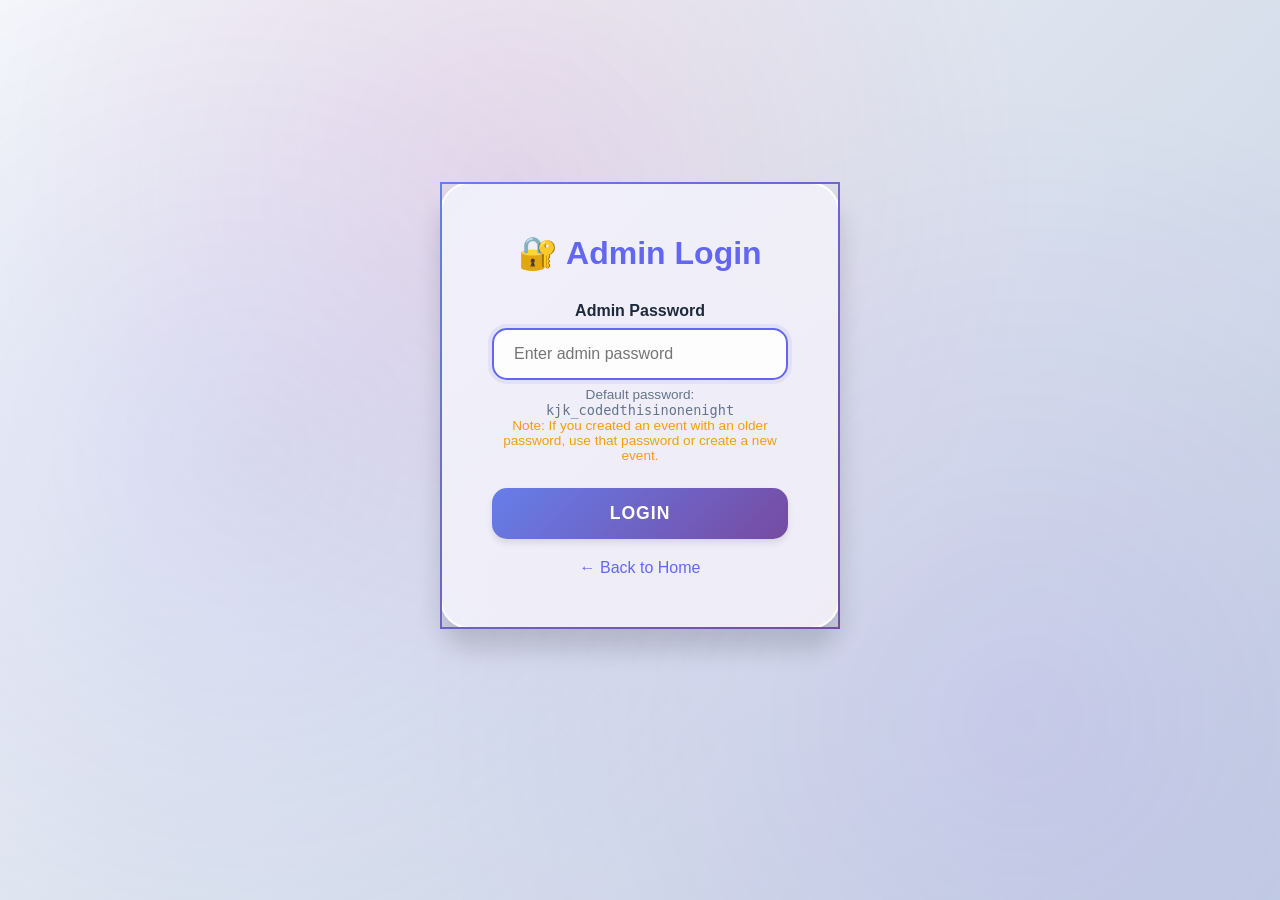
<file: frontend/admin-login.html>
<!DOCTYPE html>
<html lang="en">
<head>
    <meta charset="UTF-8">
    <meta name="viewport" content="width=device-width, initial-scale=1.0">
    <title>Admin Login - Coding Competition</title>
    <link rel="stylesheet" href="/static/css/style.css">
</head>
<body class="light-mode">
    <div class="landing-hero">
        <div class="registration-form" style="max-width: 400px;">
            <h2 style="margin-bottom: 30px; text-align: center;">🔐 Admin Login</h2>
            <div class="form-group">
                <label for="admin-password">Admin Password</label>
                <input type="password" id="admin-password" name="password" required placeholder="Enter admin password" autofocus>
                <small style="color: var(--text-light-secondary); font-size: 0.85rem; display: block; margin-top: 5px;">
                    Default password: <code>kjk_codedthisinonenight</code><br>
                    <span style="color: #f59e0b;">Note: If you created an event with an older password, use that password or create a new event.</span>
                </small>
            </div>
            <button type="button" class="btn btn-primary" onclick="loginAdmin()">Login</button>
            <div id="login-error" style="margin-top: 15px; color: var(--danger-color); display: none; padding: 10px; background: rgba(239, 68, 68, 0.1); border-radius: 5px; border-left: 4px solid var(--danger-color);"></div>
            <div style="margin-top: 20px; text-align: center;">
                <a href="/" style="color: var(--primary-color); text-decoration: none;">← Back to Home</a>
            </div>
        </div>
    </div>

    <script>
        async function loginAdmin() {
            const password = document.getElementById('admin-password').value;
            if (!password) {
                document.getElementById('login-error').textContent = 'Please enter a password';
                document.getElementById('login-error').style.display = 'block';
                return;
            }

            const errorDiv = document.getElementById('login-error');
            errorDiv.style.display = 'none';

            // Check if event exists and verify password
            try {
                const eventResponse = await fetch('/api/admin/event/active');
                
                if (eventResponse.ok) {
                    const event = await eventResponse.json();
                    if (event && event.id) {
                        // Verify password with backend
                        try {
                            const verifyResponse = await fetch(`/api/admin/verify-password/${event.id}`, {
                                method: 'POST',
                                headers: {
                                    'Content-Type': 'application/json'
                                },
                                body: JSON.stringify({ password: password })
                            });
                            
                            if (!verifyResponse.ok) {
                                const errorData = await verifyResponse.json().catch(() => ({ detail: 'Incorrect password' }));
                                errorDiv.textContent = errorData.detail || 'Incorrect password. If you created an event with the old default password, you may need to create a new event or use the old password.';
                                errorDiv.style.display = 'block';
                                return;
                            }
                        } catch (verifyError) {
                            console.error('Password verification error:', verifyError);
                            errorDiv.textContent = 'Error verifying password. Please try again.';
                            errorDiv.style.display = 'block';
                            return;
                        }
                    }
                    // If no event exists, allow access (first time setup)
                } else if (eventResponse.status === 404) {
                    // No event exists - allow access for first time setup
                    console.log('No event exists - allowing access for first time setup');
                } else {
                    // Other error - still allow access (might be database issue)
                    console.log('Event check returned status:', eventResponse.status);
                }
            } catch (error) {
                console.error('Password verification error:', error);
                // If error, allow access (might be first time setup or database not ready)
                console.log('Allowing access despite error (first time setup?)');
            }

            // Store password in sessionStorage for this session
            sessionStorage.setItem('admin_password', password);
            // Redirect to admin panel
            window.location.href = '/admin';
        }

        // Allow Enter key to submit
        document.getElementById('admin-password').addEventListener('keypress', function(e) {
            if (e.key === 'Enter') {
                loginAdmin();
            }
        });

        function toggleTheme() {
            document.body.classList.toggle('light-mode');
            document.body.classList.toggle('dark-mode');
            localStorage.setItem('theme', document.body.classList.contains('dark-mode') ? 'dark' : 'light');
        }
        
        const savedTheme = localStorage.getItem('theme') || 'light';
        if (savedTheme === 'dark') {
            document.body.classList.remove('light-mode');
            document.body.classList.add('dark-mode');
        }
    </script>
</body>
</html>
</file>
<file: static/css/style.css>
:root {
    --primary-color: #6366f1;
    --primary-dark: #4f46e5;
    --secondary-color: #8b5cf6;
    --accent-color: #ec4899;
    --success-color: #10b981;
    --danger-color: #ef4444;
    --warning-color: #f59e0b;
    --info-color: #3b82f6;
    
    /* Dark theme colors */
    --bg-dark: #0f172a;
    --bg-dark-secondary: #1e293b;
    --bg-dark-tertiary: #334155;
    --text-dark: #f1f5f9;
    --text-dark-secondary: #cbd5e1;
    
    /* Light theme colors */
    --bg-light: #ffffff;
    --bg-light-secondary: #f8fafc;
    --bg-light-tertiary: #f1f5f9;
    --text-light: #1e293b;
    --text-light-secondary: #64748b;
    
    /* Gradients */
    --gradient-primary: linear-gradient(135deg, #667eea 0%, #764ba2 100%);
    --gradient-secondary: linear-gradient(135deg, #f093fb 0%, #f5576c 100%);
    --gradient-success: linear-gradient(135deg, #4facfe 0%, #00f2fe 100%);
    --gradient-dark: linear-gradient(135deg, #1e3c72 0%, #2a5298 100%);
    --gradient-hero: linear-gradient(135deg, #667eea 0%, #764ba2 50%, #f093fb 100%);
    
    /* Shadows */
    --shadow-sm: 0 2px 4px rgba(0,0,0,0.1);
    --shadow-md: 0 4px 6px rgba(0,0,0,0.1);
    --shadow-lg: 0 10px 15px rgba(0,0,0,0.1);
    --shadow-xl: 0 20px 25px rgba(0,0,0,0.15);
    --shadow-glow: 0 0 20px rgba(99, 102, 241, 0.3);
}

* {
    margin: 0;
    padding: 0;
    box-sizing: border-box;
}

body {
    font-family: 'Inter', 'Segoe UI', Tahoma, Geneva, Verdana, sans-serif;
    transition: background-color 0.3s, color 0.3s;
    overflow-x: hidden;
    background: var(--bg-light);
    color: var(--text-light);
}

body.light-mode {
    background: linear-gradient(135deg, #f5f7fa 0%, #c3cfe2 100%);
    background-attachment: fixed;
    color: var(--text-light);
}

body.dark-mode {
    background: linear-gradient(135deg, #0f172a 0%, #1e293b 50%, #0f172a 100%);
    background-attachment: fixed;
    color: var(--text-dark);
}

/* Animated background particles */
body::before {
    content: '';
    position: fixed;
    top: 0;
    left: 0;
    width: 100%;
    height: 100%;
    background-image: 
        radial-gradient(circle at 20% 50%, rgba(99, 102, 241, 0.1) 0%, transparent 50%),
        radial-gradient(circle at 80% 80%, rgba(139, 92, 246, 0.1) 0%, transparent 50%),
        radial-gradient(circle at 40% 20%, rgba(236, 72, 153, 0.1) 0%, transparent 50%);
    pointer-events: none;
    z-index: 0;
    animation: backgroundShift 20s ease-in-out infinite;
}

@keyframes backgroundShift {
    0%, 100% { opacity: 1; }
    50% { opacity: 0.8; }
}

.container {
    max-width: 1200px;
    margin: 0 auto;
    padding: 20px;
    position: relative;
    z-index: 1;
}

/* Navbar */
.navbar {
    background: rgba(255, 255, 255, 0.95);
    backdrop-filter: blur(10px);
    padding: 15px 30px;
    display: flex;
    justify-content: space-between;
    align-items: center;
    box-shadow: var(--shadow-lg);
    position: sticky;
    top: 0;
    z-index: 1000;
    border-bottom: 2px solid transparent;
    border-image: var(--gradient-primary);
    border-image-slice: 1;
}

body.dark-mode .navbar {
    background: rgba(15, 23, 42, 0.95);
    border-bottom: 2px solid rgba(99, 102, 241, 0.3);
}

.navbar-brand {
    display: flex;
    align-items: center;
    gap: 15px;
    color: var(--primary-color);
    text-decoration: none;
    font-size: 1.5rem;
    font-weight: 700;
    background: var(--gradient-primary);
    -webkit-background-clip: text;
    -webkit-text-fill-color: transparent;
    background-clip: text;
    transition: transform 0.3s;
}

.navbar-brand:hover {
    transform: scale(1.05);
}

.navbar-logo {
    height: 50px;
    width: auto;
    border-radius: 12px;
    box-shadow: var(--shadow-md);
    transition: transform 0.3s, box-shadow 0.3s;
}

.navbar-logo:hover {
    transform: scale(1.1) rotate(5deg);
    box-shadow: var(--shadow-glow);
}

.navbar-links {
    display: flex;
    gap: 20px;
    align-items: center;
}

.navbar-links a {
    color: var(--text-light);
    text-decoration: none;
    padding: 10px 20px;
    border-radius: 25px;
    transition: all 0.3s;
    font-weight: 500;
    position: relative;
    overflow: hidden;
}

body.dark-mode .navbar-links a {
    color: var(--text-dark);
}

.navbar-links a::before {
    content: '';
    position: absolute;
    top: 0;
    left: -100%;
    width: 100%;
    height: 100%;
    background: var(--gradient-primary);
    transition: left 0.3s;
    z-index: -1;
}

.navbar-links a:hover::before {
    left: 0;
}

.navbar-links a:hover {
    color: white;
    transform: translateY(-2px);
    box-shadow: var(--shadow-md);
}

.theme-toggle {
    background: var(--gradient-primary);
    border: none;
    color: white;
    padding: 10px 20px;
    border-radius: 25px;
    cursor: pointer;
    transition: all 0.3s;
    font-size: 1.2rem;
    box-shadow: var(--shadow-md);
}

.theme-toggle:hover {
    transform: scale(1.1) rotate(180deg);
    box-shadow: var(--shadow-glow);
}

/* Landing Page */
.landing-hero {
    min-height: 90vh;
    display: flex;
    flex-direction: column;
    justify-content: center;
    align-items: center;
    text-align: center;
    padding: 40px 20px;
    position: relative;
    z-index: 1;
}

.hero-logo {
    height: 180px;
    width: auto;
    margin-bottom: 30px;
    border-radius: 20px;
    box-shadow: var(--shadow-xl);
    animation: float 3s ease-in-out infinite, fadeInUp 0.8s ease-out;
    border: 4px solid;
    border-image: var(--gradient-primary);
    border-image-slice: 1;
    padding: 10px;
    background: white;
}

body.dark-mode .hero-logo {
    background: var(--bg-dark-secondary);
}

@keyframes float {
    0%, 100% { transform: translateY(0px); }
    50% { transform: translateY(-20px); }
}

.hero-title {
    font-size: 4rem;
    margin-bottom: 15px;
    background: var(--gradient-hero);
    -webkit-background-clip: text;
    -webkit-text-fill-color: transparent;
    background-clip: text;
    animation: fadeInUp 1s ease-out;
    font-weight: 800;
    text-shadow: 0 0 30px rgba(99, 102, 241, 0.3);
    letter-spacing: -2px;
}

.hero-subtitle {
    font-size: 1.8rem;
    margin-bottom: 50px;
    opacity: 0.9;
    animation: fadeInUp 1.2s ease-out;
    color: var(--text-light-secondary);
    font-weight: 300;
}

body.dark-mode .hero-subtitle {
    color: var(--text-dark-secondary);
}

.registration-form {
    background: rgba(255, 255, 255, 0.95);
    backdrop-filter: blur(20px);
    padding: 50px;
    border-radius: 30px;
    box-shadow: var(--shadow-xl);
    max-width: 550px;
    width: 100%;
    animation: fadeInUp 1.4s ease-out, slideIn 0.5s ease-out;
    border: 2px solid;
    border-image: var(--gradient-primary);
    border-image-slice: 1;
    position: relative;
    overflow: hidden;
}

body.dark-mode .registration-form {
    background: rgba(30, 41, 59, 0.95);
}

.registration-form::before {
    content: '';
    position: absolute;
    top: -50%;
    left: -50%;
    width: 200%;
    height: 200%;
    background: var(--gradient-primary);
    opacity: 0.1;
    animation: rotate 20s linear infinite;
    z-index: 0;
}

.registration-form > * {
    position: relative;
    z-index: 1;
}

@keyframes rotate {
    from { transform: rotate(0deg); }
    to { transform: rotate(360deg); }
}

.registration-form h2 {
    margin-bottom: 30px;
    color: var(--primary-color);
    font-size: 2rem;
    font-weight: 700;
}

.form-group {
    margin-bottom: 25px;
}

.form-group label {
    display: block;
    margin-bottom: 10px;
    font-weight: 600;
    color: var(--text-light);
    font-size: 1rem;
}

body.dark-mode .form-group label {
    color: var(--text-dark);
}

.form-group input,
.form-group select {
    width: 100%;
    padding: 15px 20px;
    border: 2px solid rgba(99, 102, 241, 0.3);
    border-radius: 15px;
    font-size: 1rem;
    transition: all 0.3s;
    background: rgba(255, 255, 255, 0.9);
    color: var(--text-light);
}

body.dark-mode .form-group input,
body.dark-mode .form-group select {
    background: rgba(15, 23, 42, 0.9);
    color: var(--text-dark);
    border-color: rgba(99, 102, 241, 0.5);
}

.form-group input:focus,
.form-group select:focus {
    outline: none;
    border-color: var(--primary-color);
    box-shadow: 0 0 0 4px rgba(99, 102, 241, 0.1);
    transform: translateY(-2px);
}

.btn {
    padding: 15px 40px;
    border: none;
    border-radius: 15px;
    font-size: 1.1rem;
    font-weight: 600;
    cursor: pointer;
    transition: all 0.3s;
    text-transform: uppercase;
    letter-spacing: 1px;
    position: relative;
    overflow: hidden;
    box-shadow: var(--shadow-md);
}

.btn::before {
    content: '';
    position: absolute;
    top: 50%;
    left: 50%;
    width: 0;
    height: 0;
    border-radius: 50%;
    background: rgba(255, 255, 255, 0.3);
    transform: translate(-50%, -50%);
    transition: width 0.6s, height 0.6s;
}

.btn:hover::before {
    width: 300px;
    height: 300px;
}

.btn-primary {
    background: var(--gradient-primary);
    color: white;
    width: 100%;
}

.btn-primary:hover {
    transform: translateY(-3px);
    box-shadow: var(--shadow-xl), var(--shadow-glow);
}

.btn-success {
    background: var(--gradient-success);
    color: white;
}

.btn-danger {
    background: linear-gradient(135deg, #f093fb 0%, #f5576c 100%);
    color: white;
}

.btn-warning {
    background: linear-gradient(135deg, #fad961 0%, #f76b1c 100%);
    color: white;
}

/* Lobby */
.lobby-container {
    max-width: 1000px;
    margin: 40px auto;
    position: relative;
    z-index: 1;
}

.lobby-header {
    text-align: center;
    margin-bottom: 50px;
    padding: 40px;
    background: rgba(255, 255, 255, 0.95);
    backdrop-filter: blur(20px);
    border-radius: 30px;
    box-shadow: var(--shadow-xl);
    border: 2px solid;
    border-image: var(--gradient-primary);
    border-image-slice: 1;
}

body.dark-mode .lobby-header {
    background: rgba(30, 41, 59, 0.95);
}

.lobby-logo {
    height: 150px;
    margin-bottom: 25px;
    border-radius: 20px;
    box-shadow: var(--shadow-lg);
    animation: float 3s ease-in-out infinite;
}

.players-list {
    display: grid;
    grid-template-columns: repeat(auto-fill, minmax(220px, 1fr));
    gap: 25px;
    margin-bottom: 40px;
}

.player-card {
    background: rgba(255, 255, 255, 0.95);
    backdrop-filter: blur(10px);
    padding: 25px;
    border-radius: 20px;
    text-align: center;
    box-shadow: var(--shadow-lg);
    animation: slideIn 0.5s ease-out;
    transition: all 0.3s;
    border: 2px solid transparent;
    position: relative;
    overflow: hidden;
}

body.dark-mode .player-card {
    background: rgba(30, 41, 59, 0.95);
}

.player-card::before {
    content: '';
    position: absolute;
    top: 0;
    left: -100%;
    width: 100%;
    height: 100%;
    background: var(--gradient-primary);
    opacity: 0.1;
    transition: left 0.3s;
}

.player-card:hover::before {
    left: 0;
}

.player-card:hover {
    transform: translateY(-10px) scale(1.05);
    box-shadow: var(--shadow-xl), var(--shadow-glow);
    border-color: var(--primary-color);
}

.player-name {
    font-weight: bold;
    font-size: 1.2rem;
    margin-bottom: 8px;
    color: var(--primary-color);
}

.player-year {
    color: var(--text-light-secondary);
    font-size: 1rem;
    padding: 5px 15px;
    background: rgba(99, 102, 241, 0.1);
    border-radius: 15px;
    display: inline-block;
}

.waiting-message {
    text-align: center;
    padding: 40px;
    background: rgba(255, 255, 255, 0.95);
    backdrop-filter: blur(20px);
    border-radius: 25px;
    margin-bottom: 40px;
    animation: pulse 2s infinite;
    box-shadow: var(--shadow-lg);
    border: 2px solid;
    border-image: var(--gradient-primary);
    border-image-slice: 1;
}

body.dark-mode .waiting-message {
    background: rgba(30, 41, 59, 0.95);
}

.waiting-message h2 {
    font-size: 2rem;
    margin-bottom: 15px;
    background: var(--gradient-primary);
    -webkit-background-clip: text;
    -webkit-text-fill-color: transparent;
    background-clip: text;
}

/* Contest Page */
.contest-layout {
    display: grid;
    grid-template-columns: 1fr 380px;
    gap: 25px;
    min-height: calc(100vh - 80px);
    padding: 25px;
    position: relative;
    z-index: 1;
}

.question-panel {
    background: rgba(255, 255, 255, 0.95);
    backdrop-filter: blur(20px);
    border-radius: 25px;
    padding: 35px;
    overflow-y: auto;
    box-shadow: var(--shadow-xl);
    border: 2px solid;
    border-image: var(--gradient-primary);
    border-image-slice: 1;
}

body.dark-mode .question-panel {
    background: rgba(30, 41, 59, 0.95);
}

.question-header {
    margin-bottom: 30px;
    padding-bottom: 20px;
    border-bottom: 3px solid;
    border-image: var(--gradient-primary);
    border-image-slice: 1;
}

.question-title {
    font-size: 2.2rem;
    margin-bottom: 15px;
    color: var(--primary-color);
    font-weight: 700;
}

.question-level {
    display: inline-block;
    padding: 8px 20px;
    border-radius: 25px;
    font-size: 1rem;
    font-weight: 700;
    margin-bottom: 15px;
    box-shadow: var(--shadow-md);
    text-transform: uppercase;
    letter-spacing: 1px;
}

.level-1 {
    background: var(--gradient-success);
    color: white;
}

.level-2 {
    background: linear-gradient(135deg, #fad961 0%, #f76b1c 100%);
    color: white;
}

.level-3 {
    background: linear-gradient(135deg, #f093fb 0%, #f5576c 100%);
    color: white;
}

.question-description {
    line-height: 1.8;
    margin-bottom: 30px;
    white-space: pre-wrap;
    font-size: 1.1rem;
    color: var(--text-light-secondary);
    padding: 20px;
    background: rgba(99, 102, 241, 0.05);
    border-radius: 15px;
    border-left: 4px solid var(--primary-color);
}

body.dark-mode .question-description {
    color: var(--text-dark-secondary);
    background: rgba(99, 102, 241, 0.1);
}

.timer {
    font-size: 2.5rem;
    font-weight: bold;
    text-align: center;
    padding: 20px;
    background: rgba(99, 102, 241, 0.1);
    border-radius: 20px;
    margin-bottom: 25px;
    font-family: 'Courier New', monospace;
    box-shadow: var(--shadow-md);
    border: 2px solid var(--primary-color);
}

body.dark-mode .timer {
    background: rgba(99, 102, 241, 0.2);
}

.timer.warning {
    color: var(--warning-color);
    animation: pulse 1s infinite;
    border-color: var(--warning-color);
    box-shadow: 0 0 20px rgba(245, 158, 11, 0.5);
}

.timer.danger {
    color: var(--danger-color);
    animation: pulse 0.5s infinite;
    border-color: var(--danger-color);
    box-shadow: 0 0 20px rgba(239, 68, 68, 0.5);
}

.editor-container {
    margin-bottom: 25px;
}

.code-editor {
    width: 100%;
    min-height: 450px;
    padding: 20px;
    border: 3px solid var(--primary-color);
    border-radius: 15px;
    font-family: 'Courier New', 'Fira Code', monospace;
    font-size: 15px;
    resize: vertical;
    background: #1e1e1e;
    color: #d4d4d4;
    box-shadow: var(--shadow-lg);
    transition: all 0.3s;
}

.code-editor:focus {
    outline: none;
    box-shadow: var(--shadow-glow);
    border-color: var(--secondary-color);
}

.editor-buttons {
    display: flex;
    gap: 15px;
    margin-top: 15px;
}

.btn-run, .btn-submit {
    flex: 1;
    padding: 15px;
    font-size: 1.1rem;
}

.output-panel {
    background: #1e1e1e;
    color: #d4d4d4;
    padding: 20px;
    border-radius: 15px;
    min-height: 180px;
    font-family: 'Courier New', monospace;
    font-size: 14px;
    overflow-y: auto;
    margin-top: 25px;
    box-shadow: var(--shadow-md);
    border: 2px solid #333;
}

.test-results {
    margin-top: 25px;
}

.test-case {
    padding: 15px;
    margin-bottom: 15px;
    border-radius: 12px;
    border-left: 5px solid;
    box-shadow: var(--shadow-md);
    transition: transform 0.3s;
}

.test-case:hover {
    transform: translateX(5px);
}

.test-case.pass {
    background: rgba(16, 185, 129, 0.15);
    border-color: var(--success-color);
    color: var(--success-color);
}

.test-case.fail {
    background: rgba(239, 68, 68, 0.15);
    border-color: var(--danger-color);
    color: var(--danger-color);
}

.sidebar {
    display: flex;
    flex-direction: column;
    gap: 25px;
}

.progress-card, .leaderboard-mini {
    background: rgba(255, 255, 255, 0.95);
    backdrop-filter: blur(20px);
    border-radius: 25px;
    padding: 30px;
    box-shadow: var(--shadow-xl);
    border: 2px solid;
    border-image: var(--gradient-primary);
    border-image-slice: 1;
}

body.dark-mode .progress-card,
body.dark-mode .leaderboard-mini {
    background: rgba(30, 41, 59, 0.95);
}

.progress-card h3, .leaderboard-mini h3 {
    margin-bottom: 20px;
    color: var(--primary-color);
    font-size: 1.5rem;
    font-weight: 700;
}

.progress-item {
    margin-bottom: 20px;
}

.progress-item > div:first-child {
    display: flex;
    justify-content: space-between;
    margin-bottom: 8px;
    font-weight: 600;
    color: var(--text-light);
}

body.dark-mode .progress-item > div:first-child {
    color: var(--text-dark);
}

.progress-bar {
    height: 12px;
    background: rgba(99, 102, 241, 0.2);
    border-radius: 10px;
    overflow: hidden;
    margin-top: 8px;
    box-shadow: inset 0 2px 4px rgba(0,0,0,0.1);
}

.progress-fill {
    height: 100%;
    background: var(--gradient-primary);
    transition: width 0.5s ease;
    border-radius: 10px;
    box-shadow: 0 0 10px rgba(99, 102, 241, 0.5);
    position: relative;
    overflow: hidden;
}

.progress-fill::after {
    content: '';
    position: absolute;
    top: 0;
    left: 0;
    bottom: 0;
    right: 0;
    background: linear-gradient(90deg, transparent, rgba(255,255,255,0.3), transparent);
    animation: shimmer 2s infinite;
}

@keyframes shimmer {
    0% { transform: translateX(-100%); }
    100% { transform: translateX(100%); }
}

/* Leaderboard */
.leaderboard-container {
    max-width: 1200px;
    margin: 40px auto;
    padding: 25px;
    position: relative;
    z-index: 1;
}

.leaderboard-header {
    text-align: center;
    margin-bottom: 50px;
    padding: 40px;
    background: rgba(255, 255, 255, 0.95);
    backdrop-filter: blur(20px);
    border-radius: 30px;
    box-shadow: var(--shadow-xl);
    border: 2px solid;
    border-image: var(--gradient-primary);
    border-image-slice: 1;
}

body.dark-mode .leaderboard-header {
    background: rgba(30, 41, 59, 0.95);
}

.leaderboard-header h1 {
    font-size: 3rem;
    background: var(--gradient-hero);
    -webkit-background-clip: text;
    -webkit-text-fill-color: transparent;
    background-clip: text;
    margin-bottom: 15px;
    font-weight: 800;
}

.leaderboard-table {
    width: 100%;
    border-collapse: separate;
    border-spacing: 0 10px;
    background: rgba(255, 255, 255, 0.95);
    backdrop-filter: blur(20px);
    border-radius: 25px;
    overflow: hidden;
    box-shadow: var(--shadow-xl);
    border: 2px solid;
    border-image: var(--gradient-primary);
    border-image-slice: 1;
}

body.dark-mode .leaderboard-table {
    background: rgba(30, 41, 59, 0.95);
}

.leaderboard-table th {
    background: var(--gradient-primary);
    color: white;
    padding: 20px;
    text-align: left;
    font-weight: 700;
    text-transform: uppercase;
    letter-spacing: 1px;
    font-size: 0.9rem;
}

.leaderboard-table td {
    padding: 20px;
    border-bottom: 1px solid rgba(99, 102, 241, 0.1);
    background: rgba(255, 255, 255, 0.5);
}

body.dark-mode .leaderboard-table td {
    background: rgba(15, 23, 42, 0.5);
    border-bottom-color: rgba(99, 102, 241, 0.2);
}

.leaderboard-table tr:hover td {
    background: rgba(99, 102, 241, 0.1);
    transform: scale(1.02);
    transition: all 0.3s;
}

.rank-badge {
    display: inline-block;
    width: 40px;
    height: 40px;
    line-height: 40px;
    text-align: center;
    border-radius: 50%;
    font-weight: bold;
    color: white;
    box-shadow: var(--shadow-md);
    font-size: 1.1rem;
}

.rank-1 {
    background: linear-gradient(135deg, #f6d365 0%, #fda085 100%);
    box-shadow: 0 0 20px rgba(246, 211, 101, 0.5);
}

.rank-2 {
    background: linear-gradient(135deg, #a8edea 0%, #fed6e3 100%);
    box-shadow: 0 0 20px rgba(168, 237, 234, 0.5);
}

.rank-3 {
    background: linear-gradient(135deg, #ffecd2 0%, #fcb69f 100%);
    box-shadow: 0 0 20px rgba(252, 182, 159, 0.5);
}

/* Hall of Fame */
.hall-of-fame-container {
    max-width: 1400px;
    margin: 40px auto;
    padding: 25px;
    position: relative;
    z-index: 1;
}

.hall-of-fame-grid {
    display: grid;
    grid-template-columns: repeat(auto-fill, minmax(320px, 1fr));
    gap: 30px;
    margin-top: 40px;
}

.hof-card {
    background: rgba(255, 255, 255, 0.95);
    backdrop-filter: blur(20px);
    padding: 35px;
    border-radius: 25px;
    box-shadow: var(--shadow-xl);
    transition: all 0.4s;
    animation: fadeInUp 0.6s ease-out;
    animation-fill-mode: both;
    border: 3px solid transparent;
    position: relative;
    overflow: hidden;
}

body.dark-mode .hof-card {
    background: rgba(30, 41, 59, 0.95);
}

.hof-card::before {
    content: '';
    position: absolute;
    top: 0;
    left: 0;
    right: 0;
    height: 5px;
    background: var(--gradient-primary);
    transform: scaleX(0);
    transition: transform 0.4s;
}

.hof-card:hover::before {
    transform: scaleX(1);
}

.hof-card:hover {
    transform: translateY(-15px) scale(1.03);
    box-shadow: var(--shadow-xl), var(--shadow-glow);
}

.hof-card.top-3 {
    border: 3px solid;
}

.hof-card.rank-1 {
    border-color: #f6d365;
    box-shadow: 0 0 30px rgba(246, 211, 101, 0.4);
    background: linear-gradient(135deg, rgba(255, 255, 255, 0.95) 0%, rgba(246, 211, 101, 0.1) 100%);
}

body.dark-mode .hof-card.rank-1 {
    background: linear-gradient(135deg, rgba(30, 41, 59, 0.95) 0%, rgba(246, 211, 101, 0.2) 100%);
}

.hof-card.rank-2 {
    border-color: #a8edea;
    box-shadow: 0 0 30px rgba(168, 237, 234, 0.4);
    background: linear-gradient(135deg, rgba(255, 255, 255, 0.95) 0%, rgba(168, 237, 234, 0.1) 100%);
}

body.dark-mode .hof-card.rank-2 {
    background: linear-gradient(135deg, rgba(30, 41, 59, 0.95) 0%, rgba(168, 237, 234, 0.2) 100%);
}

.hof-card.rank-3 {
    border-color: #fcb69f;
    box-shadow: 0 0 30px rgba(252, 182, 159, 0.4);
    background: linear-gradient(135deg, rgba(255, 255, 255, 0.95) 0%, rgba(252, 182, 159, 0.1) 100%);
}

body.dark-mode .hof-card.rank-3 {
    background: linear-gradient(135deg, rgba(30, 41, 59, 0.95) 0%, rgba(252, 182, 159, 0.2) 100%);
}

.hof-rank {
    font-size: 3rem;
    font-weight: 800;
    margin-bottom: 15px;
    background: var(--gradient-primary);
    -webkit-background-clip: text;
    -webkit-text-fill-color: transparent;
    background-clip: text;
}

.hof-name {
    font-size: 1.8rem;
    font-weight: 700;
    margin-bottom: 10px;
    color: var(--primary-color);
}

.hof-event {
    color: var(--text-light-secondary);
    font-size: 1.2rem;
    margin-bottom: 15px;
    font-weight: 500;
}

body.dark-mode .hof-event {
    color: var(--text-dark-secondary);
}

.hof-details {
    margin-top: 20px;
    padding-top: 20px;
    border-top: 2px solid rgba(99, 102, 241, 0.2);
}

.hof-details > div {
    margin-bottom: 10px;
    font-size: 1rem;
    color: var(--text-light-secondary);
}

body.dark-mode .hof-details > div {
    color: var(--text-dark-secondary);
}

/* Admin Panel */
.admin-container {
    max-width: 1200px;
    margin: 40px auto;
    padding: 25px;
    position: relative;
    z-index: 1;
}

.admin-section {
    background: rgba(255, 255, 255, 0.95);
    backdrop-filter: blur(20px);
    padding: 40px;
    border-radius: 25px;
    margin-bottom: 30px;
    box-shadow: var(--shadow-xl);
    border: 2px solid;
    border-image: var(--gradient-primary);
    border-image-slice: 1;
}

body.dark-mode .admin-section {
    background: rgba(30, 41, 59, 0.95);
}

.admin-section h2 {
    margin-bottom: 25px;
    color: var(--primary-color);
    font-size: 2rem;
    font-weight: 700;
    background: var(--gradient-primary);
    -webkit-background-clip: text;
    -webkit-text-fill-color: transparent;
    background-clip: text;
}

.file-upload {
    margin-bottom: 25px;
}

.file-upload input[type="file"] {
    margin-top: 15px;
    padding: 10px;
    border: 2px dashed var(--primary-color);
    border-radius: 15px;
    background: rgba(99, 102, 241, 0.05);
    cursor: pointer;
    transition: all 0.3s;
}

.file-upload input[type="file"]:hover {
    background: rgba(99, 102, 241, 0.1);
    border-color: var(--secondary-color);
}

.preview-logo {
    max-width: 250px;
    max-height: 250px;
    margin-top: 20px;
    border-radius: 15px;
    box-shadow: var(--shadow-lg);
    border: 3px solid var(--primary-color);
}

.control-buttons {
    display: flex;
    gap: 20px;
    margin-top: 25px;
    flex-wrap: wrap;
}

.control-buttons .btn {
    flex: 1;
    min-width: 150px;
}

/* Animations */
@keyframes fadeInUp {
    from {
        opacity: 0;
        transform: translateY(40px);
    }
    to {
        opacity: 1;
        transform: translateY(0);
    }
}

@keyframes slideIn {
    from {
        opacity: 0;
        transform: translateX(-30px);
    }
    to {
        opacity: 1;
        transform: translateX(0);
    }
}

@keyframes pulse {
    0%, 100% {
        opacity: 1;
        transform: scale(1);
    }
    50% {
        opacity: 0.8;
        transform: scale(1.02);
    }
}

@keyframes confetti {
    0% {
        transform: translateY(0) rotate(0deg);
        opacity: 1;
    }
    100% {
        transform: translateY(100vh) rotate(720deg);
        opacity: 0;
    }
}

.confetti {
    position: fixed;
    width: 12px;
    height: 12px;
    background: var(--primary-color);
    animation: confetti 3s linear forwards;
    pointer-events: none;
    border-radius: 50%;
    z-index: 9999;
}

/* Responsive */
@media (max-width: 968px) {
    .contest-layout {
        grid-template-columns: 1fr;
    }
    
    .hero-title {
        font-size: 2.5rem;
    }
    
    .players-list {
        grid-template-columns: repeat(auto-fill, minmax(180px, 1fr));
    }
    
    .hall-of-fame-grid {
        grid-template-columns: 1fr;
    }
    
    .control-buttons {
        flex-direction: column;
    }
    
    .control-buttons .btn {
        width: 100%;
    }
}

@media (max-width: 768px) {
    .hero-title {
        font-size: 2rem;
    }
    
    .hero-subtitle {
        font-size: 1.3rem;
    }
    
    .registration-form {
        padding: 30px;
    }
    
    .navbar {
        flex-direction: column;
        gap: 15px;
    }
    
    .navbar-links {
        flex-wrap: wrap;
        justify-content: center;
    }
}

/* Loading Spinner */
.spinner {
    border: 4px solid rgba(99, 102, 241, 0.1);
    border-left-color: var(--primary-color);
    border-radius: 50%;
    width: 50px;
    height: 50px;
    animation: spin 1s linear infinite;
    margin: 30px auto;
}

@keyframes spin {
    to { transform: rotate(360deg); }
}

/* Alert Messages */
.alert {
    padding: 20px;
    border-radius: 15px;
    margin-bottom: 25px;
    animation: slideIn 0.3s ease-out;
    box-shadow: var(--shadow-md);
    border-left: 5px solid;
    font-weight: 500;
}

.alert-success {
    background: rgba(16, 185, 129, 0.15);
    border-left-color: var(--success-color);
    color: var(--success-color);
}

.alert-error {
    background: rgba(239, 68, 68, 0.15);
    border-left-color: var(--danger-color);
    color: var(--danger-color);
}

.alert-info {
    background: rgba(99, 102, 241, 0.15);
    border-left-color: var(--primary-color);
    color: var(--primary-color);
}

.alert-warning {
    background: rgba(245, 158, 11, 0.15);
    border-left-color: var(--warning-color);
    color: var(--warning-color);
}

/* Scrollbar Styling */
::-webkit-scrollbar {
    width: 12px;
}

::-webkit-scrollbar-track {
    background: rgba(99, 102, 241, 0.1);
    border-radius: 10px;
}

::-webkit-scrollbar-thumb {
    background: var(--gradient-primary);
    border-radius: 10px;
}

::-webkit-scrollbar-thumb:hover {
    background: var(--primary-dark);
}

/* Selection Styling */
::selection {
    background: var(--primary-color);
    color: white;
}

/* Focus Visible */
*:focus-visible {
    outline: 3px solid var(--primary-color);
    outline-offset: 2px;
}
</file>
